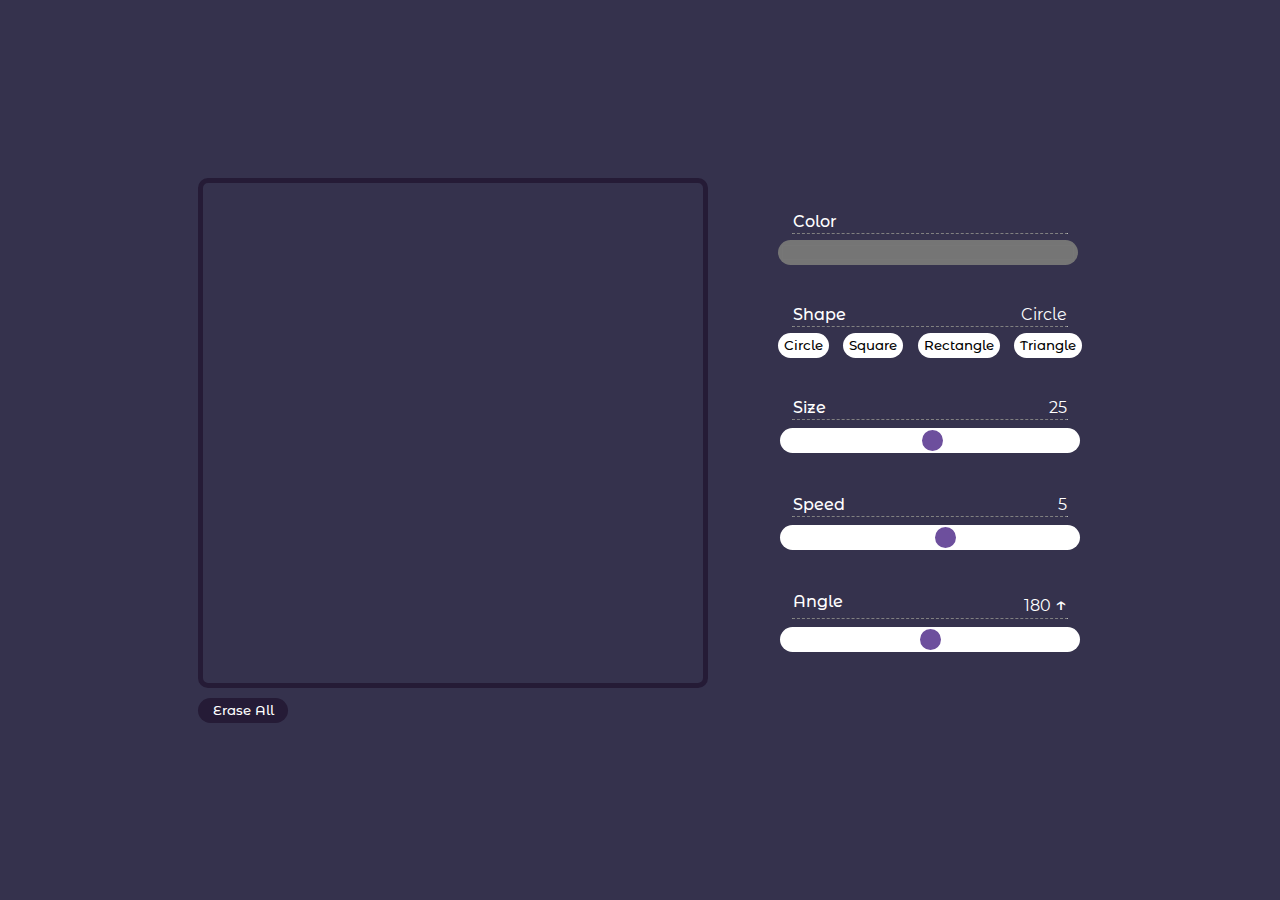
<file: index.html>
<!DOCTYPE html>
<html lang="en">
<head>
    <meta charset="UTF-8">
    <meta name="viewport" content="width=device-width, initial-scale=1.0">
    <title>Canvas Base</title>
    <link rel="stylesheet" href="style.css">
    <link rel="preconnect" href="https://fonts.googleapis.com">
    <link rel="preconnect" href="https://fonts.gstatic.com" crossorigin>
    <link href="https://fonts.googleapis.com/css2?family=Montserrat+Alternates:ital,wght@0,100;0,200;0,300;0,400;0,500;0,600;0,700;0,800;0,900;1,100;1,200;1,300;1,400;1,500;1,600;1,700;1,800;1,900&display=swap" rel="stylesheet">
</head>
<body>
    <div class="contents">
        <canvas id="myCanvas" style="border:5px solid var(--canvas-border)">
            Your browser does not support HTML5 Canvas.
        </canvas>

        <div class="properties">

            <div class="props colors">
                <label for="colors" class="labels" id="colorLabel">Color</label>
                <hr>
                <div class="color-picker">
                    <input type="color" id="colorInput" value="#757575" style="background-color: #757575;">
                </div>
            </div>

            <div class="props shapes">
                <div class="shapeValue">
                    <label for="shapes" class="labels">Shape</label>
                    <span id="shapeValue">Circle</span>
                </div>
    
                <hr>

                <div class="shape-buttons">
                    <button type="button" class="shape-btn circle" data-shape="circle">Circle</button>
                    <button type="button" class="shape-btn square" data-shape="square">Square</button>
                    <button type="button" class="shape-btn rectangle" data-shape="rectangle">Rectangle</button>
                    <button type="button" class="shape-btn triangle" data-shape="triangle">Triangle</button>
                </div>
            </div>

            <div class="props size">
                <div class="sizeValue">
                    <label for="myRange">Size</label>
                    <span id="sizeValue">25</span>
                </div>
                <hr>
                <input type="range" name="shapeSize" id="myRange" class="slider" min="1" max="50">
            </div>

            <div class="props speed">
                <div class="speedValue">
                    <label for="myRangeSpeed">Speed</label> 
                    <span id="speedValue">5</span>
                </div>
                <hr>
                <input type="range" name="shapeSpeed" id="myRangeSpeed" class="slider" min="1" max="10">
            </div>

            <div class="props angle">
                <div class="angleValue">
                    <label for="angleRange">Angle</label>
                    <div class="angleArrow">
                        <span id="angleValue">180</span>
                        <div id="arrow" style="display: inline-block; transform: rotate(0deg);">↑</div>
                    </div>
                </div>
                <hr>
                <input type="range" name="shapeAngle" id="angleRange" class="slider" min="0" max="360">
            </div>   
        </div>
    </div>

    <button id="eraseAllButton">Erase All</button>

    <script src="script.js"></script>
</body>
</html>
</file>
<file: style.css>
:root {
    --bg-color: #35324d;
    --text-color: #FFFFFF;
    --slider-bullet: #6d4f9d;
    --canvas-border: #251b36;
    --prop-color: #FFFFFF;
    --prop-hover: #b6b6b6;
    --prop-active: #8c8c8c;
}

html {
    font-family: "Montserrat Alternates", sans-serif;
    font-weight: 450;
    font-style: normal;
    margin: 0;
    padding: 0;
    height: 100%;
    width: 100%;
    display: flex;
    justify-content: center;
    align-items: center;
    background-color: var(--bg-color);
    color: var(--text-color);
}

.contents {
    display: flex;
    justify-content: center;
    align-items: center;
    gap: 70px
}

canvas {
    border-radius: 10px;
}

.properties {
    display: flex;
    flex-direction: column;
    gap: 40px;
}

.props {
    display: flex;
    flex-direction: column;
}

.colors, .shapes, .size, .speed, .angle {
    display: flex;
    flex-direction: column;
}

.shapeValue, .sizeValue, .speedValue, .angleValue {
    display: flex;
    justify-content: space-between;
    margin-left: 15px;
    width: 90%
}

.shape-buttons {
    display: flex;
    justify-content: space-between;
    width: 100%;
}

.shape-btn, #eraseAllButton {
    font-family: "Montserrat Alternates", sans-serif;
    font-weight: 450;
    font-style: normal;
    border: none;
    border-radius: 100px;
    height: 25px;
    background-color: var(--prop-color);
}

.shape-btn:hover, #eraseAllButton:hover {
    background-color: var(--prop-hover);
    cursor: pointer;
    transition: background-color 0.3s;
}

.shape-btn:active, #eraseAllButton:active {
    background-color: var(--prop-active);
    transition: background-color 0.3s;
    cursor: pointer;
}

.slider {
    -webkit-appearance: none;
    appearance: none;
    background: var(--prop-color);
    outline: none;
    border-radius: 100px;
    width: 300px;
    height:25px;
}

.slider:hover {
    background-color: var(--prop-hover);
    transition: background-color .3s;
}

.slider:active {
    background-color: var(--prop-active);
    transition: background-color .3s;
}

.slider::-webkit-slider-thumb {
    -webkit-appearance: none;
    appearance: none;
    width: 25px;
    height: 25px;
    background: var(--slider-bullet);
    cursor: pointer;
    border-radius: 50%;
    border: 2px solid #FFFFFF;
}

#arrow{
    font-size: 20px;
}

hr {
    width: 90%;
    margin-top: 2px;
    margin-bottom: 6px;
    border-top: 1px dashed;
    border-bottom: none;
}

#colorLabel {
    margin-left: 15px
}

input {
    width: 300px;
    border: none;
    border-radius: 100px;
    height: 25px;
    cursor: pointer;
}

span {
    font-weight: 400;
}

#eraseAllButton {
    margin-top: 10px;
    background-color: var(--canvas-border);
    color: white;
    width: 90px
}

#eraseAllButton:hover {
    background-color: var(--slider-bullet);
}
</file>
